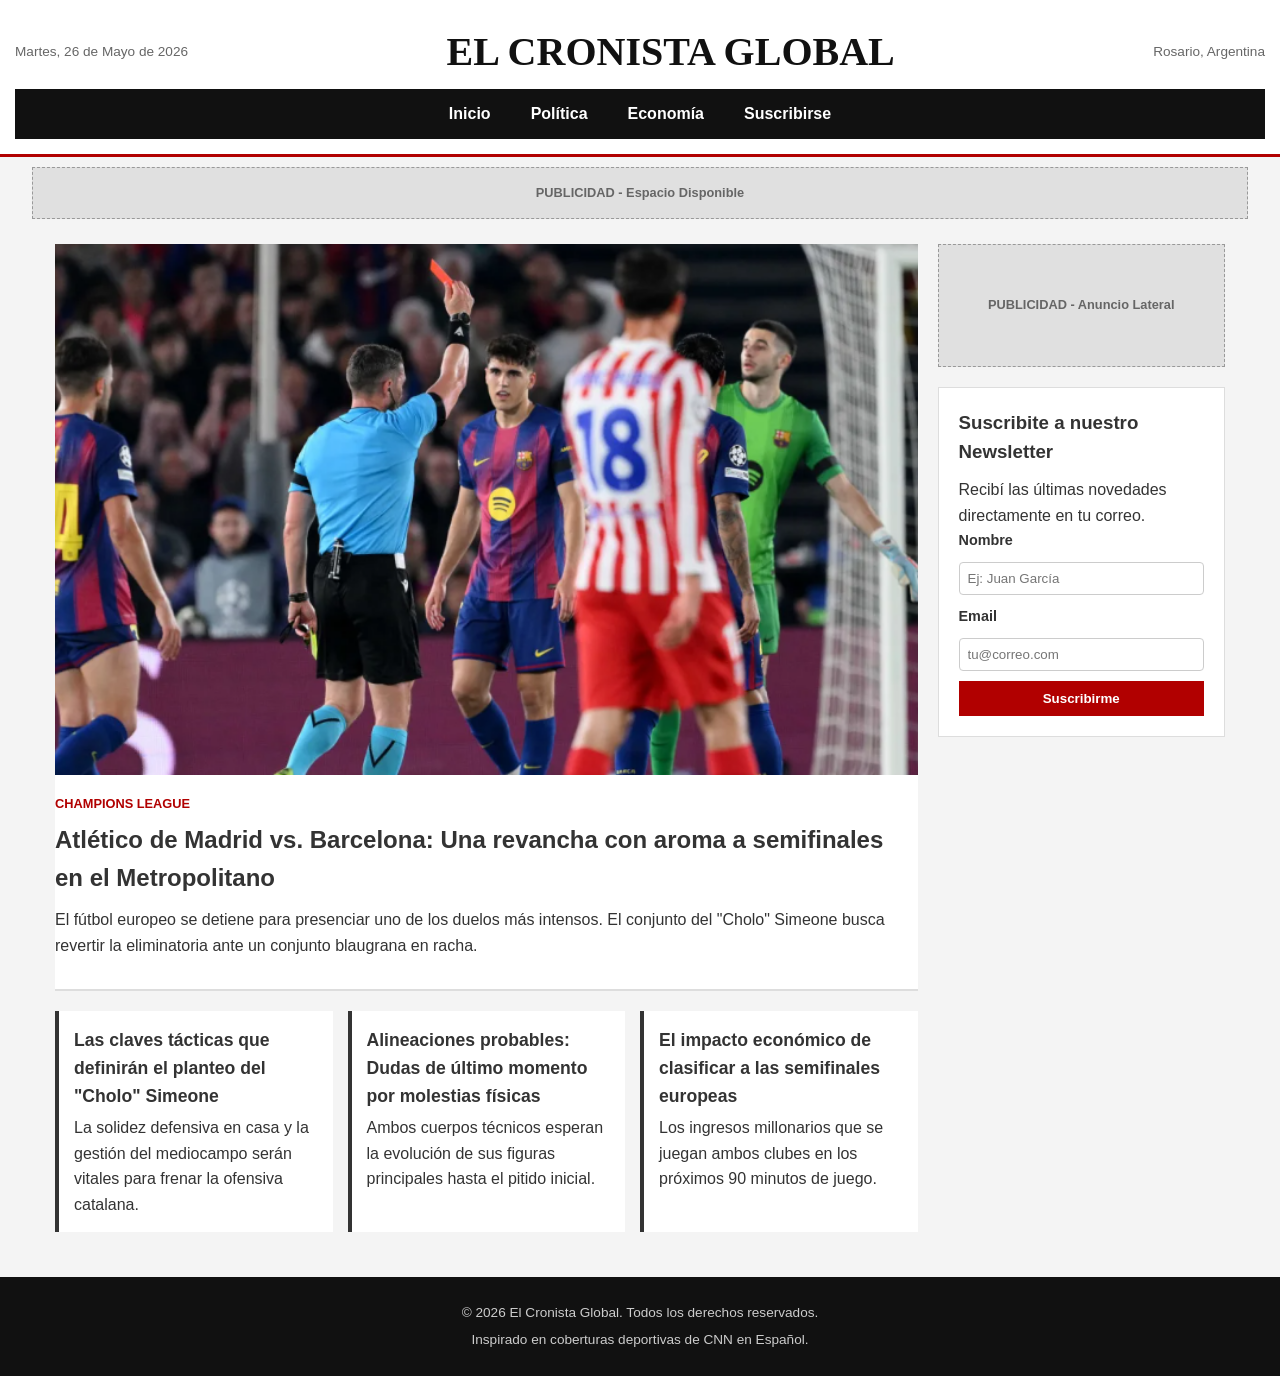
<file: index.html>
<!DOCTYPE html>
<html lang="es">
<head>
    <meta charset="UTF-8">
    <meta name="viewport" content="width=device-width, initial-scale=1.0">
    <title>El Cronista Global - Portada Digital</title>
    <link rel="stylesheet" href="css/style.css">
</head>
<body>

    <header class="main-header">
        <div class="header-top">
            <span class="date">Martes, 26 de Mayo de 2026</span>
            <h1 class="logo">El Cronista Global</h1>
            <span class="location">Rosario, Argentina</span>
        </div>
        
        <nav class="navbar">
            <div class="menu-toggle" aria-label="Abrir menú">☰</div>
            <ul class="nav-links">
                <li><a href="index.html">Inicio</a></li>
                <li><a href="#">Política</a></li>
                <li><a href="#">Economía</a></li>
                <li><a href="subscription.html">Suscribirse</a></li>
            </ul>
        </nav>
    </header>

    <div class="ad-banner ad-top">
        <span>PUBLICIDAD - Espacio Disponible</span>
    </div>

    <main class="container">
        <section class="news-grid">
            <article class="main-story">
                <figure class="story-image">
                    <img src="images/imagenRoja.png" alt="Estadio Metropolitano antes del partido">
                </figure>
                <div class="story-content">
                    <span class="category">Champions League</span>
                    <h2><a href="#">Atlético de Madrid vs. Barcelona: Una revancha con aroma a semifinales en el Metropolitano</a></h2>
                    <p>El fútbol europeo se detiene para presenciar uno de los duelos más intensos. El conjunto del "Cholo" Simeone busca revertir la eliminatoria ante un conjunto blaugrana en racha.</p>
                </div>
            </article>

            <div class="secondary-stories">
                <article class="secondary-story">
                    <h3><a href="#">Las claves tácticas que definirán el planteo del "Cholo" Simeone</a></h3>
                    <p>La solidez defensiva en casa y la gestión del mediocampo serán vitales para frenar la ofensiva catalana.</p>
                </article>

                <article class="secondary-story">
                    <h3><a href="#">Alineaciones probables: Dudas de último momento por molestias físicas</a></h3>
                    <p>Ambos cuerpos técnicos esperan la evolución de sus figuras principales hasta el pitido inicial.</p>
                </article>

                <article class="secondary-story">
                    <h3><a href="#">El impacto económico de clasificar a las semifinales europeas</a></h3>
                    <p>Los ingresos millonarios que se juegan ambos clubes en los próximos 90 minutos de juego.</p>
                </article>
            </div>
        </section>

        <aside class="sidebar">
            <div class="ad-box">
                <span>PUBLICIDAD - Anuncio Lateral</span>
            </div>

            <section id="suscripcion" class="form-container">
                <h3>Suscribite a nuestro Newsletter</h3>
                <p>Recibí las últimas novedades directamente en tu correo.</p>

                <form action="#" method="post" class="subscription-form">
                    <label for="nombre">Nombre</label>
                    <input type="text" id="nombre" name="nombre" placeholder="Ej: Juan García" required>

                    <label for="email">Email</label>
                    <input type="email" id="email" name="email" placeholder="tu@correo.com" required>

                    <button type="submit" class="btn-submit">Suscribirme</button>
                </form>
            </section>
        </aside>
    </main>

    <footer class="main-footer">
        <p>&copy; 2026 El Cronista Global. Todos los derechos reservados.</p>
        <p>Inspirado en coberturas deportivas de CNN en Español.</p>
    </footer>

</body>
</html>
</file>
<file: css/style.css>
/* ==========================================================================
   RESET & ESTILOS GENERALES (Normalización básica)
   ========================================================================== */
* {
    margin: 0;
    padding: 0;
    box-sizing: border-box;
}

body {
    font-family: Arial, sans-serif;
    line-height: 1.6;
    background-color: #f4f4f4;
    color: #333;
}

a {
    text-decoration: none;
    color: inherit;
}

img {
    max-width: 100%;
    display: block;
}

/* ==========================================================================
   ESTILOS MOBILE FIRST (Por defecto para pantallas chicas)
   ========================================================================== */

/* Cabecera */
.main-header {
    background-color: #fff;
    border-bottom: 3px solid #b10000;
    padding: 15px;
}

.header-top {
    display: flex;
    flex-direction: column;
    align-items: center;
    text-align: center;
    gap: 5px;
}

.date, .location {
    font-size: 0.85rem;
    color: #666;
}

.logo {
    font-family: 'Georgia', serif;
    font-size: 2rem;
    font-weight: bold;
    text-transform: uppercase;
    color: #111;
    margin: 5px 0;
}

/* Menú de Navegación Mobile */
.navbar {
    background-color: #111;
    padding: 10px;
    display: flex;
    justify-content: flex-end; 
}

.menu-toggle {
    color: #fff;
    font-size: 1.5rem;
    cursor: pointer;
    display: block; 
}

.nav-links {
    display: none; 
}

/* Publicidades */
.ad-banner {
    background-color: #e0e0e0;
    color: #666;
    text-align: center;
    padding: 15px;
    font-size: 0.8rem;
    font-weight: bold;
    border: 1px dashed #999;
    margin: 10px auto;
    width: 95%;
}

.ad-box {
    background-color: #e0e0e0;
    color: #666;
    text-align: center;
    padding: 50px 15px;
    font-size: 0.8rem;
    font-weight: bold;
    border: 1px dashed #999;
    margin-bottom: 20px;
}

/* Contenedor estructural */
.container {
    display: flex;
    flex-direction: column; 
    gap: 20px;
    padding: 15px;
    max-width: 1200px;
    margin: 0 auto;
}

/* Bloque de Noticias */
.news-grid {
    display: flex;
    flex-direction: column;
    gap: 20px;
}

/* Noticia Principal */
.main-story {
    background-color: #fff;
    border-bottom: 2px solid #ddd;
    padding-bottom: 15px;
}

.story-image img {
    width: 100%;
    height: auto;
}

.story-content {
    padding: 15px 0;
}

.category {
    color: #b10000;
    font-size: 0.8rem;
    text-transform: uppercase;
    font-weight: bold;
}

.main-story h2 {
    font-size: 1.5rem;
    margin: 5px 0 10px 0;
}

.main-story h2 a:hover {
    color: #b10000;
}

/* Noticias Secundarias */
.secondary-stories {
    display: flex;
    flex-direction: column;
    gap: 15px;
}

.secondary-story {
    background-color: #fff;
    padding: 15px;
    border-left: 4px solid #333;
}

.secondary-story h3 {
    font-size: 1.1rem;
    margin-bottom: 5px;
}

.secondary-story h3 a:hover {
    color: #b10000;
}

/* Componente de Formulario Lateral */
.form-container {
    background-color: #fff;
    padding: 20px;
    border: 1px solid #ddd;
}

.form-container h3 {
    margin-bottom: 10px;
}

.subscription-form {
    display: flex;
    flex-direction: column;
    gap: 10px;
}

.subscription-form label {
    font-weight: bold;
    font-size: 0.9rem;
}

.subscription-form input {
    padding: 8px;
    border: 1px solid #ccc;
    border-radius: 4px;
}

.btn-submit {
    background-color: #b10000;
    color: #fff;
    padding: 10px;
    border: none;
    font-weight: bold;
    cursor: pointer;
    transition: background 0.3s;
}

.btn-submit:hover {
    background-color: #800000;
}

/* Footer */
.main-footer {
    background-color: #111;
    color: #ccc;
    text-align: center;
    padding: 20px;
    font-size: 0.85rem;
    margin-top: 30px;
}

.main-footer p {
    margin: 5px 0;
}

/* ==========================================================================
   MEDIA QUERY: TABLETS (Ancho mínimo: 768px)
   ========================================================================== */
@media (min-width: 768px) {
    .header-top {
        flex-direction: row;
        justify-content: space-between; 
    }

    .logo {
        font-size: 2.5rem;
    }

    .secondary-stories {
        flex-direction: row;
        flex-wrap: wrap;
    }

    .secondary-story {
        flex: 1 1 calc(50% - 15px); 
    }
}

/* ==========================================================================
   MEDIA QUERY: DESKTOP (Ancho mínimo: 1024px)
   ========================================================================== */
@media (min-width: 1024px) {
    
    .menu-toggle {
        display: none; 
    }

    .navbar {
        justify-content: center; 
        padding: 0;
    }

    .nav-links {
        display: flex; 
        list-style: none;
        width: 100%;
        justify-content: center;
    }

    .nav-links li a {
        display: block;
        color: #fff;
        padding: 12px 20px;
        font-weight: bold;
        transition: background 0.3s;
    }

    .nav-links li a:hover {
        background-color: #b10000;
    }

    .container {
        flex-direction: row; 
        align-items: flex-start;
    }

    .news-grid {
        flex: 3; 
    }

    .sidebar {
        flex: 1; 
        position: sticky;
        top: 10px; 
    }

    .secondary-story {
        flex: 1 1 calc(33.333% - 15px);
    }
}
</file>
